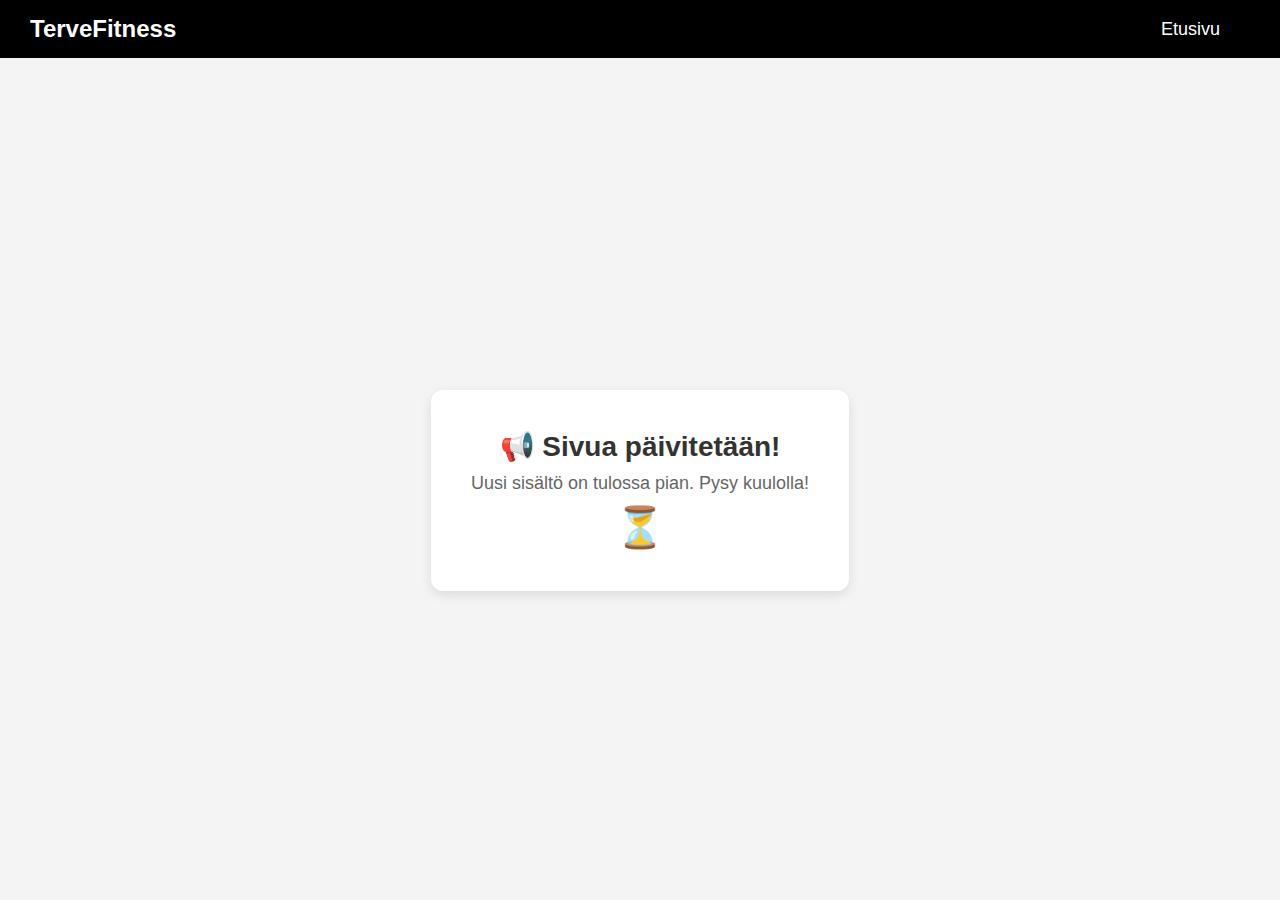
<file: kestavyys.html>
<!DOCTYPE html>
<html lang="fi">
<head>
    <meta charset="UTF-8">
    <meta name="viewport" content="width=device-width, initial-scale=1.0">
    <title>Kestävyyden parantaminen</title>
    <link rel="stylesheet" href="styles.css">

    <style>

        body {
            background-color: #f4f4f4;
            display: flex;
            flex-direction: column;
            align-items: center;
            justify-content: center;
            height: 100vh;
            margin: 0;
            font-family: Arial, sans-serif;
            color: #333;
        }





        .content-box {
            text-align: center;
            background: white;
            padding: 40px;
            border-radius: 12px;
            box-shadow: 0px 4px 12px rgba(0, 0, 0, 0.1);
            max-width: 600px;
            margin-top: 80px;
        }

        .content-box h1 {
            font-size: 28px;
            color: #333;
            margin-bottom: 10px;
        }

        .content-box p {
            font-size: 18px;
            color: #666;
        }


        .loading-icon {
            font-size: 40px;
            color: #5cb85c;
            margin-top: 10px;
        }
    </style>
</head>
<body>

<!-- Navigation Bar -->
<nav class="navbar">
    <div class="logo">TerveFitness</div>
    <button class="hamburger" id="hamburger-btn">
        ☰
    </button>
    <ul class="nav-links" id="nav-links">
        <li><a href="index.html">Etusivu</a></li>

    </ul>
</nav>


<div class="content-box">
    <h1>📢 Sivua päivitetään!</h1>
    <p>Uusi sisältö on tulossa pian. Pysy kuulolla!</p>
    <div class="loading-icon">⏳</div>
</div>

<script src="script.js"></script>
</body>
</html>
</file>
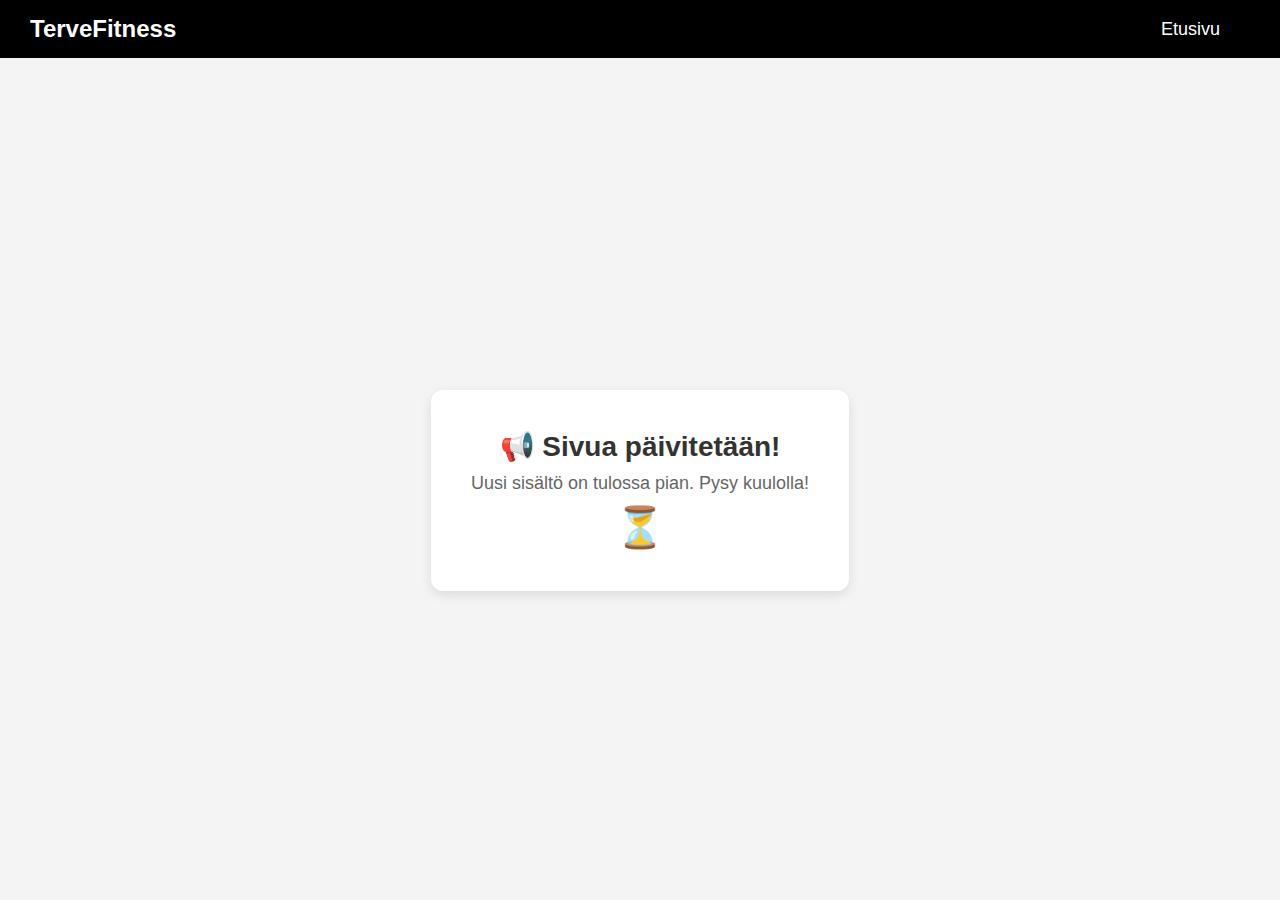
<file: lihasmassan.html>
<!DOCTYPE html>
<html lang="fi">
<head>
    <meta charset="UTF-8">
    <meta name="viewport" content="width=device-width, initial-scale=1.0">
    <title>Lihasmassan Kasvattaminen</title>
    <link rel="stylesheet" href="styles.css">

    <style>

        body {
            background-color: #f4f4f4;
            display: flex;
            flex-direction: column;
            align-items: center;
            justify-content: center;
            height: 100vh;
            margin: 0;
            font-family: Arial, sans-serif;
            color: #333;
        }





        .content-box {
            text-align: center;
            background: white;
            padding: 40px;
            border-radius: 12px;
            box-shadow: 0px 4px 12px rgba(0, 0, 0, 0.1);
            max-width: 600px;
            margin-top: 80px;
        }

        .content-box h1 {
            font-size: 28px;
            color: #333;
            margin-bottom: 10px;
        }

        .content-box p {
            font-size: 18px;
            color: #666;
        }


        .loading-icon {
            font-size: 40px;
            color: #5cb85c;
            margin-top: 10px;
        }
    </style>
</head>
<body>

<!-- Navigation Bar -->
<nav class="navbar">
    <div class="logo">TerveFitness</div>
    <button class="hamburger" id="hamburger-btn">
        ☰
    </button>
    <ul class="nav-links" id="nav-links">
        <li><a href="index.html">Etusivu</a></li>

    </ul>
</nav>


<div class="content-box">
    <h1>📢 Sivua päivitetään!</h1>
    <p>Uusi sisältö on tulossa pian. Pysy kuulolla!</p>
    <div class="loading-icon">⏳</div>
</div>

<script src="script.js"></script>
</body>
</html>
</file>
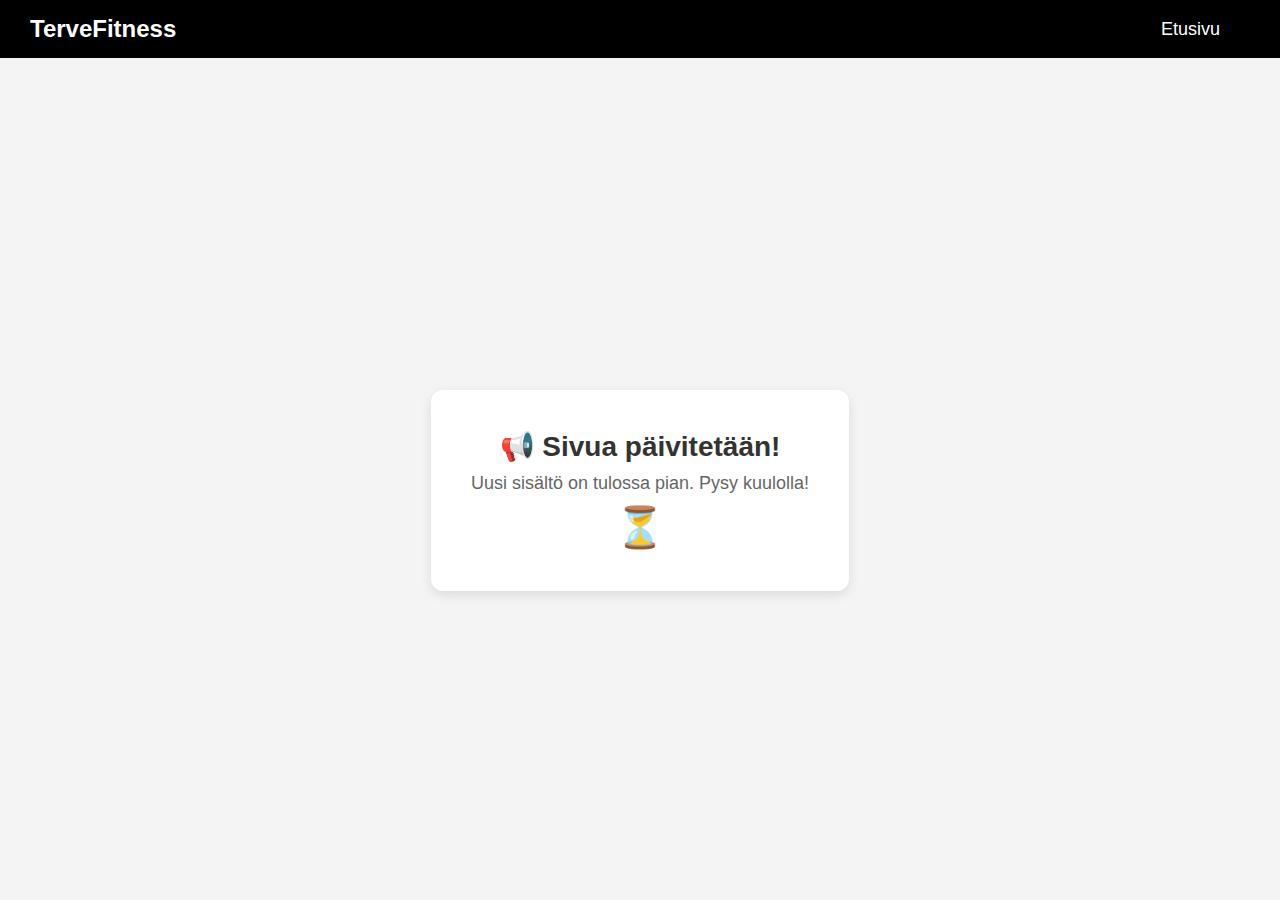
<file: painonpudotus.html>
<!DOCTYPE html>
<html lang="fi">
<head>
  <meta charset="UTF-8">
  <meta name="viewport" content="width=device-width, initial-scale=1.0">
  <title>Painonpudotus</title>
  <link rel="stylesheet" href="styles.css">

  <style>

    body {
      background-color: #f4f4f4;
      display: flex;
      flex-direction: column;
      align-items: center;
      justify-content: center;
      height: 100vh;
      margin: 0;
      font-family: Arial, sans-serif;
      color: #333;
    }





    .content-box {
      text-align: center;
      background: white;
      padding: 40px;
      border-radius: 12px;
      box-shadow: 0px 4px 12px rgba(0, 0, 0, 0.1);
      max-width: 600px;
      margin-top: 80px;
    }

    .content-box h1 {
      font-size: 28px;
      color: #333;
      margin-bottom: 10px;
    }

    .content-box p {
      font-size: 18px;
      color: #666;
    }


    .loading-icon {
      font-size: 40px;
      color: #5cb85c;
      margin-top: 10px;
    }
  </style>
</head>
<body>

<!-- Navigation Bar -->
<nav class="navbar">
  <div class="logo">TerveFitness</div>
  <button class="hamburger" id="hamburger-btn">
    ☰
  </button>
  <ul class="nav-links" id="nav-links">
    <li><a href="index.html">Etusivu</a></li>

  </ul>
</nav>


<div class="content-box">
  <h1>📢 Sivua päivitetään!</h1>
  <p>Uusi sisältö on tulossa pian. Pysy kuulolla!</p>
  <div class="loading-icon">⏳</div>
</div>

<script src="script.js"></script>
</body>
</html>
</file>
<file: styles.css>
html {
    scroll-behavior: smooth;
}


* {
    margin: 0;
    padding: 0;
    box-sizing: border-box;
}


body {
    font-family: 'Arial', sans-serif;
    background-color: #f4f4f4;
    color: #333;
}


.navbar {
    display: flex;
    justify-content: space-between;
    align-items: center;
    background-color: #000;
    padding: 15px 30px;
    position: fixed;
    width: 100%;
    top: 0;
    left: 0;
    z-index: 1000;
}


.navbar .logo {
    font-size: 24px;
    font-weight: bold;
    color: white;
    text-decoration: none;
}


.navbar ul {
    list-style: none;
    display: flex;
}

.navbar ul li {
    margin: 0 15px;
}

.navbar ul li a {
    color: white;
    text-decoration: none;
    font-size: 18px;
    padding: 10px 15px;
    transition: 0.3s;
}

.navbar ul li a:hover {
    background-color: rgba(255, 255, 255, 0.3);
    border-radius: 5px;
    transition: background-color 0.3s ease-in-out;
}


.hamburger {
    display: none;
    font-size: 30px;
    background: none;
    border: none;
    color: white;
    cursor: pointer;
}


@media screen and (max-width: 768px) {
    .navbar ul {
        display: none;
        flex-direction: column;
        background: rgba(0, 0, 0, 0.8);
        position: absolute;
        top: 60px;
        right: 0;
        width: 100%;
        text-align: center;
        padding: 15px 0;
        transition: all 0.3s ease-in-out;
        border-radius: 0 0 10px 10px;
    }

    .navbar ul.active {
        display: flex;
    }

    .navbar ul li {
        margin: 12px 0;
    }

    .navbar ul li a {
        font-size: 20px;
        padding: 12px 20px;
    }

    .hamburger {
        display: block;
    }
}


.hero {
    position: relative;
    width: 100%;
    height: 100vh;
    background: url('assets/kuva1.jpg') no-repeat center center/cover;
    display: flex;
    justify-content: center;
    align-items: center;
    text-align: center;
}


.overlay {
    position: absolute;
    width: 100%;
    height: 100%;
    background: rgba(0, 0, 0, 0.5);
    top: 0;
    left: 0;
}


.hero-content {
    position: relative;
    color: white;
    max-width: 800px;
    padding: 20px;
    top: 50px;
}

.hero-content h1 {
    font-size: 4rem;
    font-weight: bold;
    margin-bottom: 10px;
}

.hero-content p {
    font-size: 1.2rem;
    line-height: 1.5;
}

/* 3'lü Bölüm */

.section {
    display: flex;
    align-items: center;
    justify-content: space-between;
    padding: 50px 10%;
    background-color: #f4f4f4;
    gap: 30px;
}


.left-image {
    flex-direction: row;
}


.right-image {
    flex-direction: row-reverse;
}


.image-box {
    width: 50%;
    height: 350px;
    background-size: cover;
    background-position: center;
    border-radius: 10px;
}


.section-1 .image-box {
    background-image: url('assets/kuva2.jpg');
}


.section-2 .image-box {
    background-image: url('assets/kuva3.jpg');
}


.section-3 .image-box {
    background-image: url('assets/kuva4.jpg');
}


.text-box {
    width: 50%;
    padding: 20px;
}

.text-box h2 {
    font-size: 24px;
    font-weight: bold;
    margin-bottom: 10px;
}

.text-box p {
    font-size: 18px;
    color: #555;
    line-height: 1.5;
}


@media screen and (max-width: 900px) {
    .section {
        flex-direction: column;
        text-align: center;
    }

    .image-box {
        width: 100%;
        height: 250px;
    }

    .text-box {
        width: 100%;
    }
}




/*  Anket Bölümü */
.poll-section {
    display: flex;
    justify-content: center;
    align-items: flex-start;
    gap: 40px;
    background: #f8f9fa;
    padding: 50px 10%;
    border-radius: 12px;
    box-shadow: 0px 4px 12px rgba(0, 0, 0, 0.1);
    margin-top: 40px;
}


.poll-container {
    background: white;
    padding: 25px;
    border-radius: 12px;
    box-shadow: 0px 4px 12px rgba(0, 0, 0, 0.15);
    width: 45%;
    text-align: center;
    transition: transform 0.5s ease-in-out;
}


.poll-option {
    display: flex;
    align-items: center;
    padding: 12px;
    border-radius: 8px;
    border: 1px solid #ddd;
    margin-bottom: 10px;
    cursor: pointer;
    background: #fff;
    transition: background-color 0.3s ease, transform 0.2s;
}

.poll-option:hover {
    background-color: #f1f1f1;
    transform: scale(1.02);
}

.poll-option input[type="radio"] {
    margin-right: 10px;
}


#showResults {
    background-color: #28a745;
    color: white;
    border: none;
    padding: 14px;
    border-radius: 8px;
    cursor: pointer;
    width: 100%;
    font-size: 16px;
    font-weight: bold;
    margin-top: 15px;
}

#showResults:hover {
    background-color: #218838;
}


.poll-results {
    margin-top: 15px;
    font-size: 14px;
    text-align: left;
    color: #333;
    display: none;
}

/* Öneri Kutusu */
.suggestion-container {
    background: white;
    padding: 25px;
    border-radius: 12px;
    box-shadow: 0px 4px 12px rgba(0, 0, 0, 0.15);
    width: 45%;
    display: none;
    transition: transform 0.5s ease-in-out, opacity 0.3s;
    text-align: center;
}

.detailed-info {
    display: inline-block;
    padding: 10px 20px;
    font-size: 16px;
    font-weight: bold;
    text-align: center;
    text-decoration: none;
    background-color: #28a745;
    color: white;
    border-radius: 8px;
    border: none;
    transition: background-color 0.3s ease, transform 0.2s ease;
    cursor: pointer;
    margin-top: 15px;
}

.detailed-info:hover {
    background-color: #218838;
}




/* Mobil Uyum */
@media screen and (max-width: 768px) {
    .poll-section {
        display: flex !important;
        flex-direction: column !important;
        align-items: center !important;
        justify-content: center !important;
        text-align: center;
        gap: 20px;
        padding: 30px 5%;
    }

    .poll-container {
        width: 90% !important;
        max-width: 400px;
        margin: 0 auto !important;
        display: flex;
        flex-direction: column;
        align-items: center;
        justify-content: center;
    }

    .suggestion-container {
        width: 90% !important;
        max-width: 400px;
        margin: 0 auto !important;
        text-align: center;
    }

    .poll-option {
        font-size: 16px;
        padding: 10px;
    }

    #showResults {
        font-size: 16px;
        padding: 12px;
    }

    .poll-results p {
        font-size: 14px;
    }
}



/*anket sonuclari bitis */

/* Harita Bölümü */


/* Harita Bölümü */
.map-contact-section {
    display: flex;
    justify-content: space-between;
    align-items: center;
    padding: 50px 10%;
    background-color: #e8e8e8;
}

/* Harita ve İletişim Kartları */
.map-box, .contact-box {
    width: 48%;
    background: white;
    padding: 20px;
    border-radius: 12px;
    box-shadow: 0px 4px 12px rgba(0, 0, 0, 0.1);
    text-align: center;
}

/* Google Harita */
.map-box iframe {
    width: 100%;
    height: 300px;
    border-radius: 8px;
    border: none;
}

/* 📱 Mobil Uyum */
@media screen and (max-width: 768px) {
    .map-contact-section {
        display: flex !important;
        flex-direction: column !important;
        align-items: center !important;
        justify-content: center !important;
        text-align: center;
        padding: 30px 5%;
        gap: 20px;
    }

    .map-box, .contact-box {
        width: 90% !important;
        max-width: 400px;
        text-align: center;
        margin: 0 auto !important;
    }

    .map-box iframe {
        width: 100% !important;
        height: 250px !important;
        border-radius: 8px;
    }

    /* ________________________________________ */
}

.contact-container {
    display: flex;
    flex-wrap: wrap;
    justify-content: center;
    gap: 20px;
    margin: 40px auto;
    max-width: 1100px;
}

.contact-box, .feedback-form {
    background: white;
    padding: 20px;
    border-radius: 8px;
    box-shadow: 0px 4px 12px rgba(0, 0, 0, 0.1);
    width: 100%;
    max-width: 500px;
}

.contact-box h2, .feedback-form h2 {
    font-size: 22px;
    color: #333;
    margin-bottom: 10px;
}

.contact-box p {
    font-size: 16px;
    color: #555;
}

.feedback-form label {
    display: block;
    font-size: 16px;
    font-weight: bold;
    margin-top: 10px;
}

.feedback-form input,
.feedback-form textarea {
    width: 100%;
    padding: 10px;
    margin-top: 5px;
    border: 1px solid #ddd;
    border-radius: 5px;
    font-size: 14px;
}

.submit-btn {
    width: 100%;
    background: #28a745;
    color: white;
    padding: 10px;
    border: none;
    border-radius: 5px;
    font-size: 16px;
    cursor: pointer;
    margin-top: 10px;
    transition: 0.3s;
    font-weight: bold;

}

.submit-btn:hover {
    background: #218838;
}

/* Mobil uyumluluk */
@media (max-width: 768px) {
    .contact-container {
        flex-direction: column;
        align-items: center;
    }

    .contact-box, .feedback-form {
        width: 90%;
    }
}



#successMessage {
    display: none;
    color: #155724;
    background-color: #d4edda;
    border: 1px solid #c3e6cb;
    padding: 10px 15px;
    border-radius: 5px;
    text-align: center;
    font-weight: bold;
    width: fit-content;
    margin: 20px auto; /* Ortalamak için */
    box-shadow: 0px 4px 8px rgba(0, 0, 0, 0.1);
}
</file>
